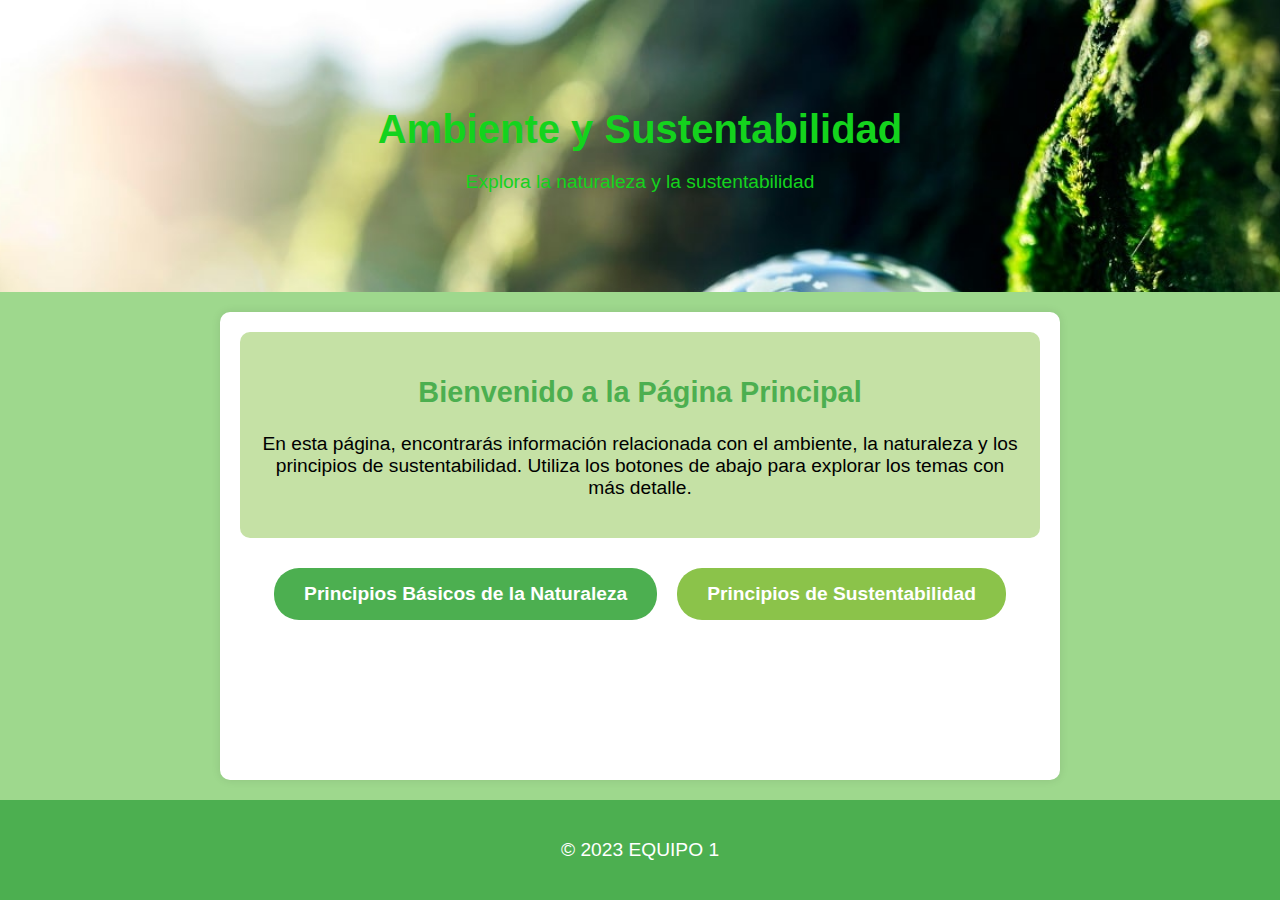
<file: PAGINA_AMBIENTE/index.html>
<!DOCTYPE html>
<html lang="es">
<head>
    <meta charset="UTF-8">
    <meta name="viewport" content="width=device-width, initial-scale=1.0">
    <title>Ambiente y Sustentabilidad</title>
    <link rel="stylesheet" href="styles1.css">
</head>
<body>
    <header>
        <h1>Ambiente y Sustentabilidad</h1>
        <p>Explora la naturaleza y la sustentabilidad</p>
        
    </header>
    <section>
        <div class="welcome">
            <h2>Bienvenido a la Página Principal</h2>
            <p>En esta página, encontrarás información relacionada con el ambiente, la naturaleza y los principios de sustentabilidad. Utiliza los botones de abajo para explorar los temas con más detalle.</p>
        </div>
        <nav>
            <a href="principios_naturaleza.html" class="button nature">Principios Básicos de la Naturaleza</a>
            <a href="principios_sustentabilidad.html" class="button sustainability">Principios de Sustentabilidad</a>
        </nav>
    </section>
    <footer>
        <p>&copy; 2023 EQUIPO 1</p>
    </footer>
</body>
</html>
</file>
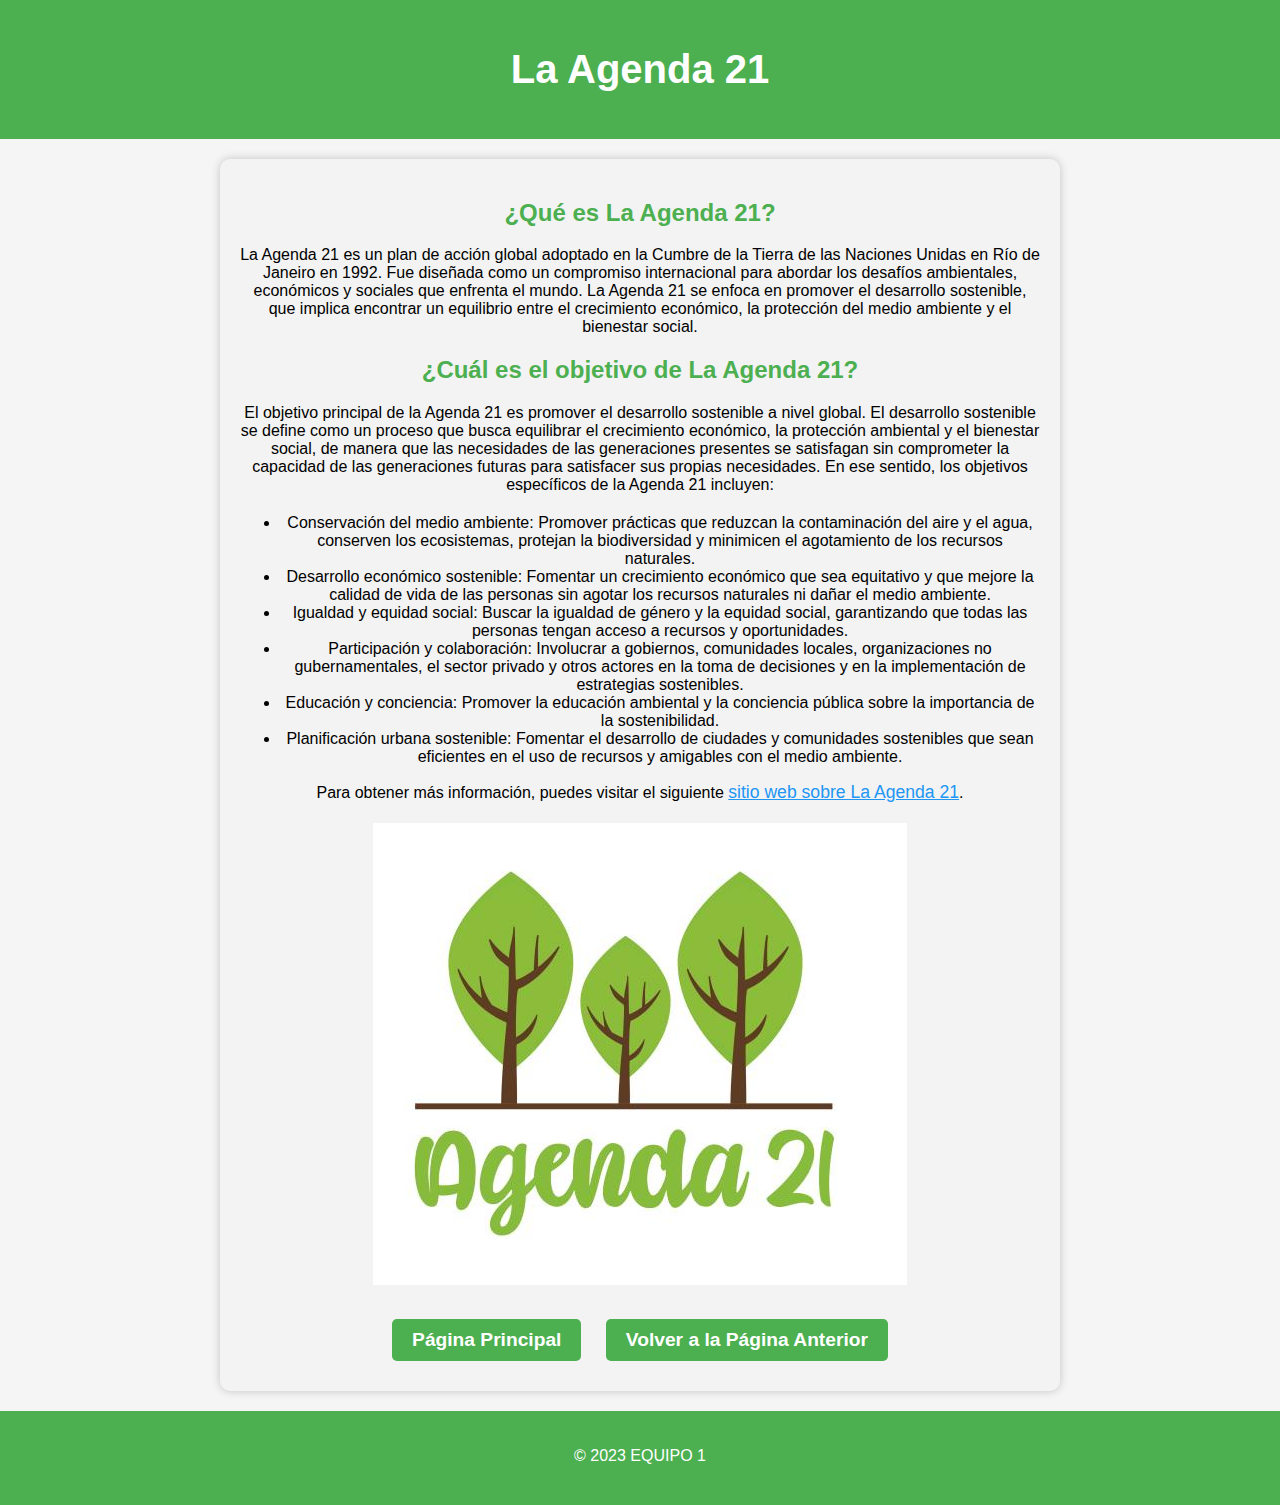
<file: PAGINA_AMBIENTE/pagina_agenda21.html>
<!DOCTYPE html>
<html lang="es">
<head>
    <meta charset="UTF-8">
    <meta name="viewport" content="width=device-width, initial-scale=1.0">
    <title>La Agenda 21</title>
    <link rel="stylesheet" href="styles.css">
    <style>
        /* Estilos adicionales específicos para esta página */
        #contenido {
            background-color: #f3f3f3;
            padding: 20px;
            border-radius: 10px;
            box-shadow: 0 0 10px rgba(0, 0, 0, 0.2);
            margin: 20px auto;
            max-width: 800px;
        }

        h2 {
            color: #4caf50;
        }

        p {
            margin-bottom: 20px;
        }

        .botones {
            text-align: center;
            margin-top: 20px;
        }

        .boton {
            display: inline-block;
            padding: 10px 20px;
            background-color: #4caf50;
            color: white;
            text-decoration: none;
            border-radius: 5px;
            transition: background-color 0.3s;
            font-weight: bold;
            font-size: 1.2rem;
            margin: 10px;
        }

        .boton:hover {
            background-color: #388e3c;
        }

        .enlace {
            font-size: 1.1rem;
            color: #2196F3;
        }

        .enlace:hover {
            text-decoration: underline;
        }
    </style>
</head>
<body>
    <header>
        <h1>La Agenda 21</h1>
    </header>
    <section id="contenido">
        <h2>¿Qué es La Agenda 21?</h2>
        <p>
            La Agenda 21 es un plan de acción global adoptado en la Cumbre de la Tierra de las Naciones Unidas en Río de Janeiro en 1992. Fue diseñada como un compromiso internacional para abordar los desafíos ambientales, económicos y sociales que enfrenta el mundo. La Agenda 21 se enfoca en promover el desarrollo sostenible, que implica encontrar un equilibrio entre el crecimiento económico, la protección del medio ambiente y el bienestar social.
        </p>
        <h2>¿Cuál es el objetivo de La Agenda 21?</h2>
        <p>
            El objetivo principal de la Agenda 21 es promover el desarrollo sostenible a nivel global. El desarrollo sostenible se define como un proceso que busca equilibrar el crecimiento económico, la protección ambiental y el bienestar social, de manera que las necesidades de las generaciones presentes se satisfagan sin comprometer la capacidad de las generaciones futuras para satisfacer sus propias necesidades. En ese sentido, los objetivos específicos de la Agenda 21 incluyen:
        </p>
        <ul>
            <li>Conservación del medio ambiente: Promover prácticas que reduzcan la contaminación del aire y el agua, conserven los ecosistemas, protejan la biodiversidad y minimicen el agotamiento de los recursos naturales.</li>
            <li>Desarrollo económico sostenible: Fomentar un crecimiento económico que sea equitativo y que mejore la calidad de vida de las personas sin agotar los recursos naturales ni dañar el medio ambiente.</li>
            <li>Igualdad y equidad social: Buscar la igualdad de género y la equidad social, garantizando que todas las personas tengan acceso a recursos y oportunidades.</li>
            <li>Participación y colaboración: Involucrar a gobiernos, comunidades locales, organizaciones no gubernamentales, el sector privado y otros actores en la toma de decisiones y en la implementación de estrategias sostenibles.</li>
            <li>Educación y conciencia: Promover la educación ambiental y la conciencia pública sobre la importancia de la sostenibilidad.</li>
            <li>Planificación urbana sostenible: Fomentar el desarrollo de ciudades y comunidades sostenibles que sean eficientes en el uso de recursos y amigables con el medio ambiente.</li>
        </ul>
        <p>Para obtener más información, puedes visitar el siguiente <a href="https://www.un.org/spanish/esa/sustdev/agenda21/agenda21sptoc.htm" target="_blank" class="enlace">sitio web sobre La Agenda 21</a>.</p>
    </p><img src="img/agenda-21.jpg" alt="Imagen ilustrativa" class="imagen">
        <div class="botones">
            <a href="index.html" class="boton">Página Principal</a>
            <a href="principios_sustentabilidad.html" class="boton">Volver a la Página Anterior</a>
        </div>
    </section>
    <footer>
        <p>&copy; 2023 EQUIPO 1</p>
    </footer>
</body>
</html>
</file>
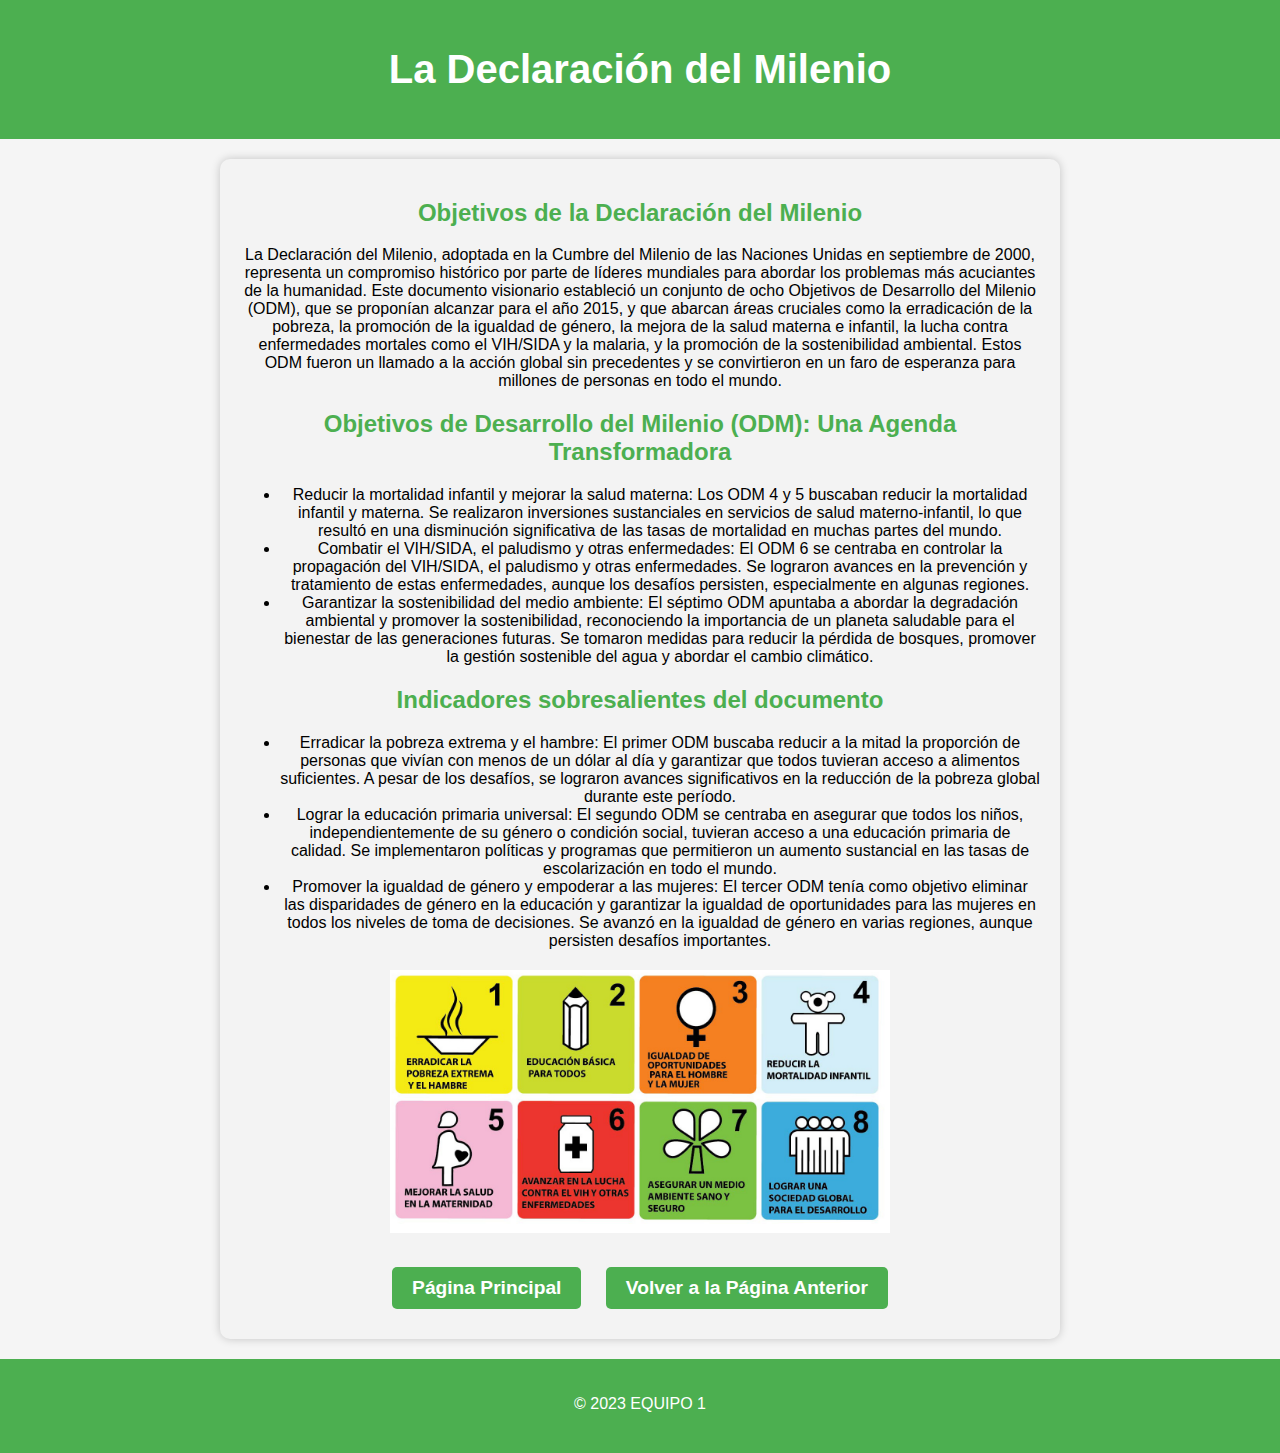
<file: PAGINA_AMBIENTE/pagina_declaracion_milenio.html>
<!DOCTYPE html>
<html lang="es">
<head>
    <meta charset="UTF-8">
    <meta name="viewport" content="width=device-width, initial-scale=1.0">
    <title>La Declaración del Milenio</title>
    <link rel="stylesheet" href="styles.css">
    <style>
        /* Estilos adicionales específicos para esta página */
        #contenido {
            background-color: #f3f3f3;
            padding: 20px;
            border-radius: 10px;
            box-shadow: 0 0 10px rgba(0, 0, 0, 0.2);
            margin: 20px auto;
            max-width: 800px;
        }

        h2 {
            color: #4caf50;
        }

        p {
            margin-bottom: 20px;
        }

        .botones {
            text-align: center;
            margin-top: 20px;
        }

        .boton {
            display: inline-block;
            padding: 10px 20px;
            background-color: #4caf50;
            color: white;
            text-decoration: none;
            border-radius: 5px;
            transition: background-color 0.3s;
            font-weight: bold;
            font-size: 1.2rem;
            margin: 10px;
        }

        .boton:hover {
            background-color: #388e3c;
        }
    </style>
</head>
<body>
    <header>
        <h1>La Declaración del Milenio</h1>
    </header>
    <section id="contenido">
        <h2>Objetivos de la Declaración del Milenio</h2>
        <p>
            La Declaración del Milenio, adoptada en la Cumbre del Milenio de las Naciones Unidas en septiembre de 2000, representa un compromiso histórico por parte de líderes mundiales para abordar los problemas más acuciantes de la humanidad. Este documento visionario estableció un conjunto de ocho Objetivos de Desarrollo del Milenio (ODM), que se proponían alcanzar para el año 2015, y que abarcan áreas cruciales como la erradicación de la pobreza, la promoción de la igualdad de género, la mejora de la salud materna e infantil, la lucha contra enfermedades mortales como el VIH/SIDA y la malaria, y la promoción de la sostenibilidad ambiental. Estos ODM fueron un llamado a la acción global sin precedentes y se convirtieron en un faro de esperanza para millones de personas en todo el mundo.
        </p>
        <h2>Objetivos de Desarrollo del Milenio (ODM): Una Agenda Transformadora</h2>
        <ul>
            <li>Reducir la mortalidad infantil y mejorar la salud materna: Los ODM 4 y 5 buscaban reducir la mortalidad infantil y materna. Se realizaron inversiones sustanciales en servicios de salud materno-infantil, lo que resultó en una disminución significativa de las tasas de mortalidad en muchas partes del mundo.</li>
            <li>Combatir el VIH/SIDA, el paludismo y otras enfermedades: El ODM 6 se centraba en controlar la propagación del VIH/SIDA, el paludismo y otras enfermedades. Se lograron avances en la prevención y tratamiento de estas enfermedades, aunque los desafíos persisten, especialmente en algunas regiones.</li>
            <li>Garantizar la sostenibilidad del medio ambiente: El séptimo ODM apuntaba a abordar la degradación ambiental y promover la sostenibilidad, reconociendo la importancia de un planeta saludable para el bienestar de las generaciones futuras. Se tomaron medidas para reducir la pérdida de bosques, promover la gestión sostenible del agua y abordar el cambio climático.</li>
        </ul>
        <h2>Indicadores sobresalientes del documento</h2>
        <ul>
            <li>Erradicar la pobreza extrema y el hambre: El primer ODM buscaba reducir a la mitad la proporción de personas que vivían con menos de un dólar al día y garantizar que todos tuvieran acceso a alimentos suficientes. A pesar de los desafíos, se lograron avances significativos en la reducción de la pobreza global durante este período.</li>
            <li>Lograr la educación primaria universal: El segundo ODM se centraba en asegurar que todos los niños, independientemente de su género o condición social, tuvieran acceso a una educación primaria de calidad. Se implementaron políticas y programas que permitieron un aumento sustancial en las tasas de escolarización en todo el mundo.</li>
            <li>Promover la igualdad de género y empoderar a las mujeres: El tercer ODM tenía como objetivo eliminar las disparidades de género en la educación y garantizar la igualdad de oportunidades para las mujeres en todos los niveles de toma de decisiones. Se avanzó en la igualdad de género en varias regiones, aunque persisten desafíos importantes.</li>
        </ul>
    </p><img src="img/milenio.png" alt="Imagen ilustrativa" class="imagen" width="500px">
        <div class="botones">
            <a href="index.html" class="boton">Página Principal</a>
            <a href="principios_sustentabilidad.html" class="boton">Volver a la Página Anterior</a>
        </div>
    </section>
    <footer>
        <p>&copy; 2023 EQUIPO 1</p>
    </footer>
</body>
</html>
</file>
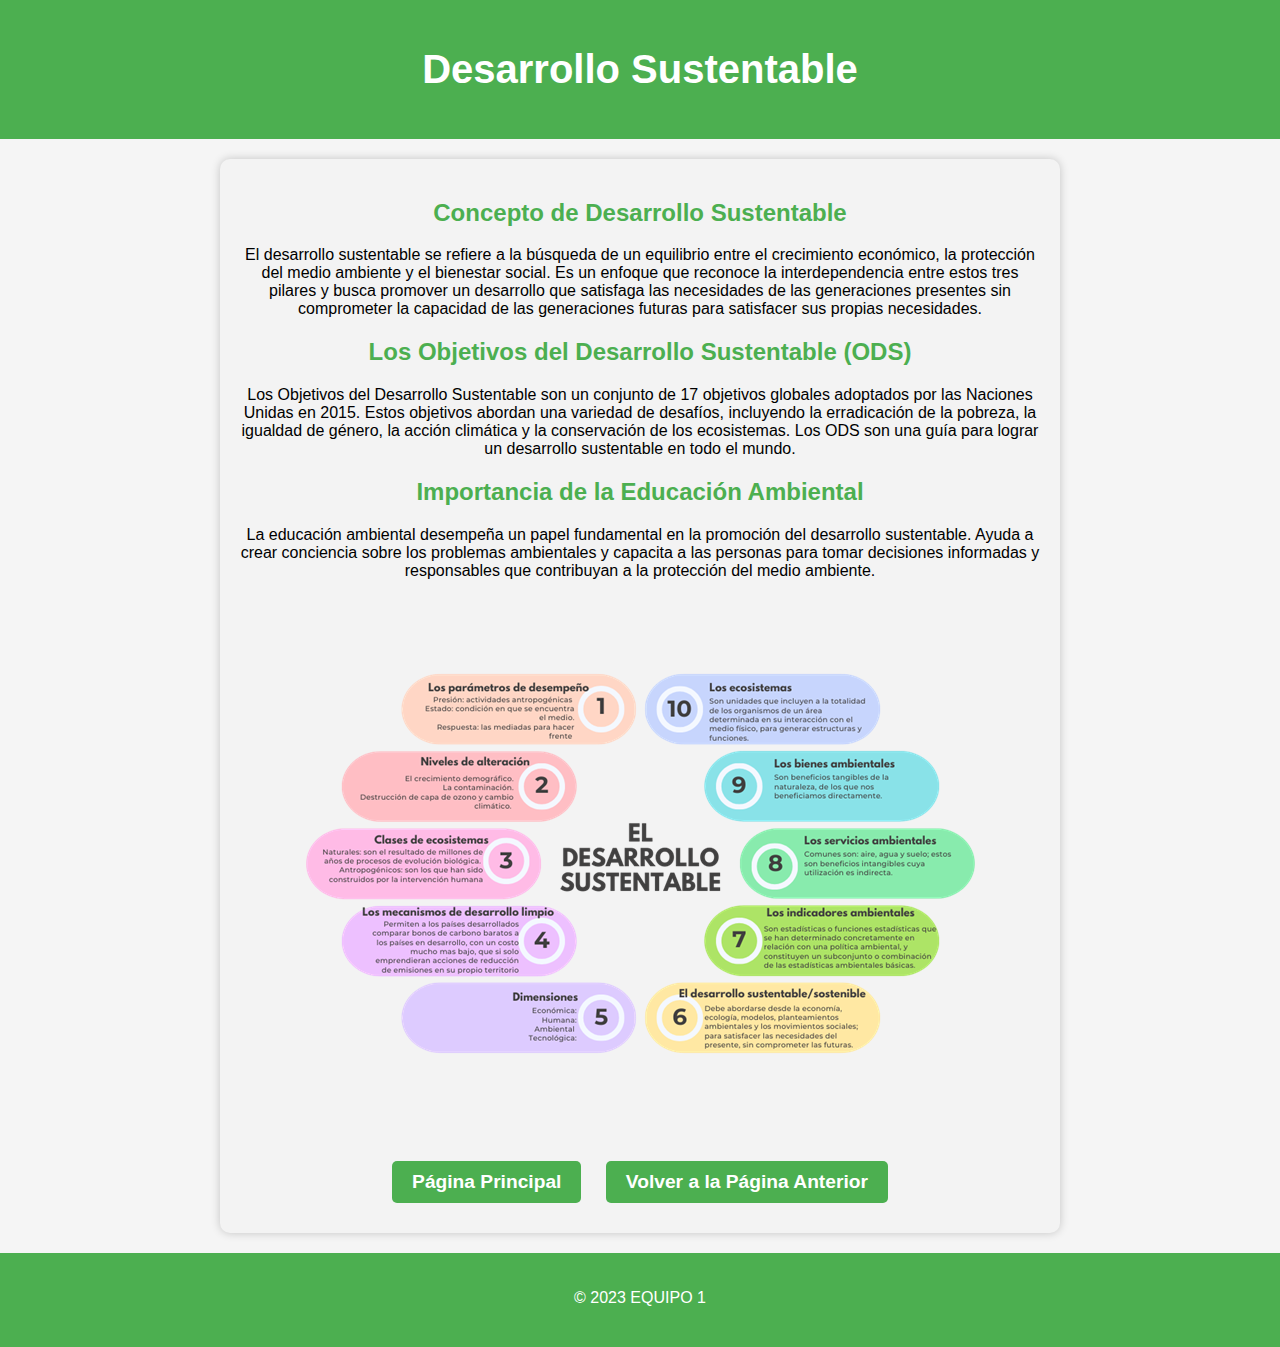
<file: PAGINA_AMBIENTE/pagina_desarrollo_sustentable.html>
<!DOCTYPE html>
<html lang="es">
<head>
    <meta charset="UTF-8">
    <meta name="viewport" content="width=device-width, initial-scale=1.0">
    <title>Desarrollo Sustentable</title>
    <link rel="stylesheet" href="styles.css">
    <style>
        /* Estilos adicionales específicos para esta página */
        #contenido {
            background-color: #f3f3f3;
            padding: 20px;
            border-radius: 10px;
            box-shadow: 0 0 10px rgba(0, 0, 0, 0.2);
            margin: 20px auto;
            max-width: 800px;
        }

        h2 {
            color: #4caf50;
        }

        p {
            margin-bottom: 20px;
        }

        .botones {
            text-align: center;
            margin-top: 20px;
        }

        .boton {
            display: inline-block;
            padding: 10px 20px;
            background-color: #4caf50;
            color: white;
            text-decoration: none;
            border-radius: 5px;
            transition: background-color 0.3s;
            font-weight: bold;
            font-size: 1.2rem;
            margin: 10px;
        }

        .boton:hover {
            background-color: #388e3c;
        }
    </style>
</head>
<body>
    <header>
        <h1>Desarrollo Sustentable</h1>
    </header>
    <section id="contenido">
        <h2>Concepto de Desarrollo Sustentable</h2>
        <p>
            El desarrollo sustentable se refiere a la búsqueda de un equilibrio entre el crecimiento económico, la protección del medio ambiente y el bienestar social. Es un enfoque que reconoce la interdependencia entre estos tres pilares y busca promover un desarrollo que satisfaga las necesidades de las generaciones presentes sin comprometer la capacidad de las generaciones futuras para satisfacer sus propias necesidades.
        </p>
        <h2>Los Objetivos del Desarrollo Sustentable (ODS)</h2>
        <p>
            Los Objetivos del Desarrollo Sustentable son un conjunto de 17 objetivos globales adoptados por las Naciones Unidas en 2015. Estos objetivos abordan una variedad de desafíos, incluyendo la erradicación de la pobreza, la igualdad de género, la acción climática y la conservación de los ecosistemas. Los ODS son una guía para lograr un desarrollo sustentable en todo el mundo.
        </p>
        <h2>Importancia de la Educación Ambiental</h2>
        <p>
            La educación ambiental desempeña un papel fundamental en la promoción del desarrollo sustentable. Ayuda a crear conciencia sobre los problemas ambientales y capacita a las personas para tomar decisiones informadas y responsables que contribuyan a la protección del medio ambiente.
        </p><img src="img/Imagen.png" alt="Imagen ilustrativa" class="imagen">
        <div class="botones">
            <a href="index.html" class="boton">Página Principal</a>
            <a href="principios_sustentabilidad.html" class="boton">Volver a la Página Anterior</a>
            
        </div>
    </section>
    <footer>
        <p>&copy; 2023 EQUIPO 1</p>
    </footer>
</body>
</html>
</file>
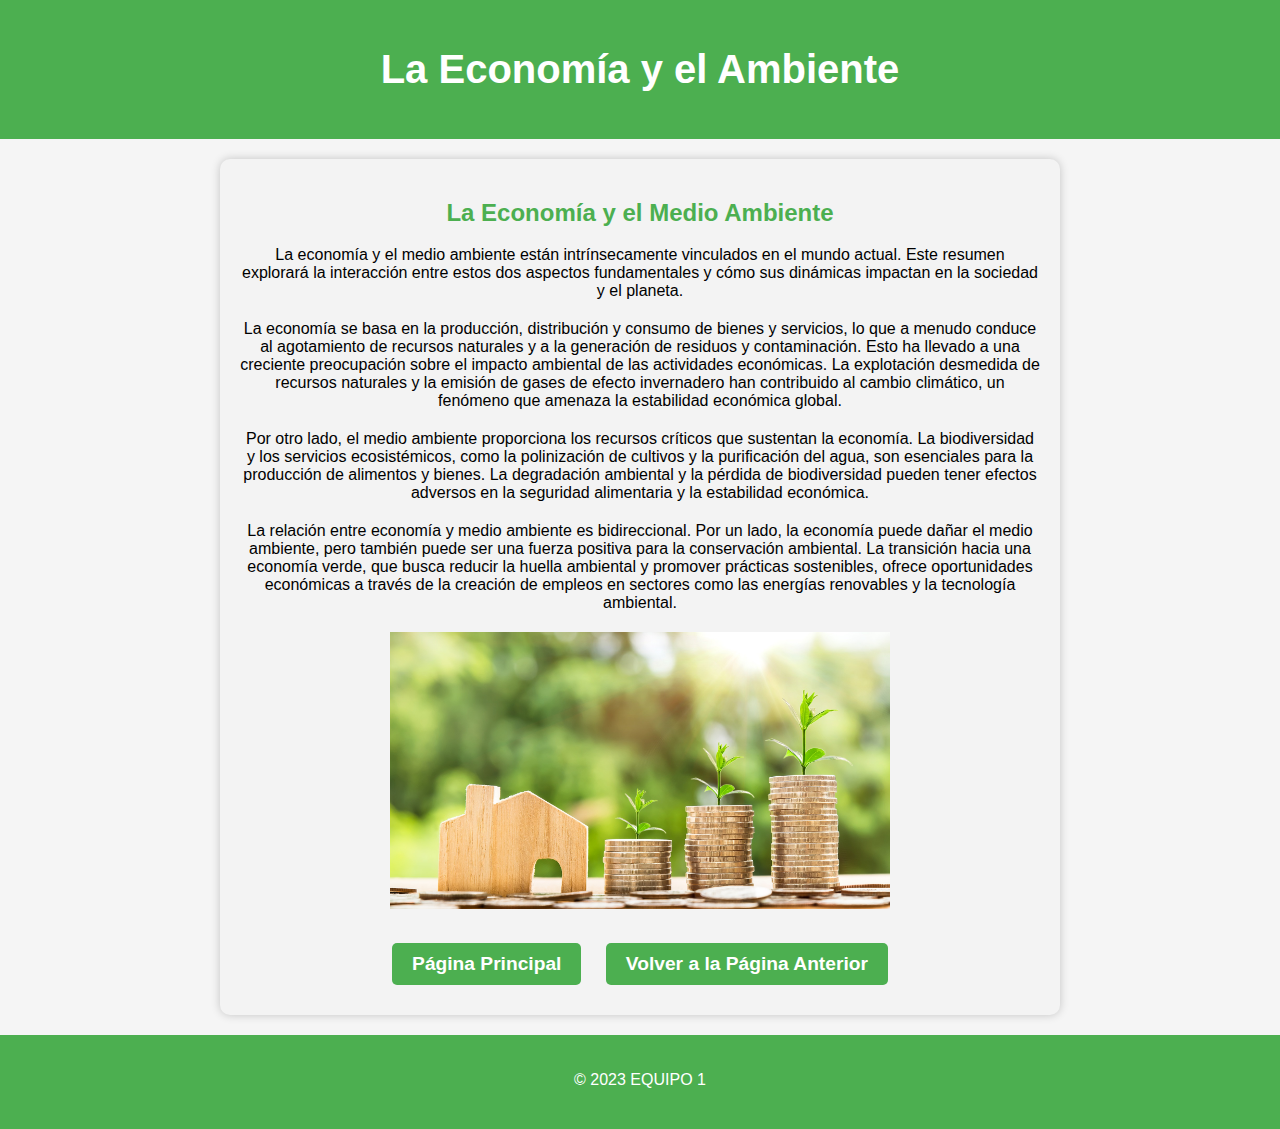
<file: PAGINA_AMBIENTE/pagina_economia_ambiente.html>
<!DOCTYPE html>
<html lang="es">
<head>
    <meta charset="UTF-8">
    <meta name="viewport" content="width=device-width, initial-scale=1.0">
    <title>La Economía y el Ambiente</title>
    <link rel="stylesheet" href="styles.css">
    <style>
        /* Estilos adicionales específicos para esta página */
        #contenido {
            background-color: #f3f3f3;
            padding: 20px;
            border-radius: 10px;
            box-shadow: 0 0 10px rgba(0, 0, 0, 0.2);
            margin: 20px auto;
            max-width: 800px;
        }

        h2 {
            color: #4caf50;
        }

        p {
            margin-bottom: 20px;
        }

        .botones {
            text-align: center;
            margin-top: 20px;
        }

        .boton {
            display: inline-block;
            padding: 10px 20px;
            background-color: #4caf50;
            color: white;
            text-decoration: none;
            border-radius: 5px;
            transition: background-color 0.3s;
            font-weight: bold;
            font-size: 1.2rem;
            margin: 10px;
        }

        .boton:hover {
            background-color: #388e3c;
        }
    </style>
</head>
<body>
    <header>
        <h1>La Economía y el Ambiente</h1>
    </header>
    <section id="contenido">
        <h2>La Economía y el Medio Ambiente</h2>
        <p>
            La economía y el medio ambiente están intrínsecamente vinculados en el mundo actual. Este resumen explorará la interacción entre estos dos aspectos fundamentales y cómo sus dinámicas impactan en la sociedad y el planeta.
        </p>
        <p>
            La economía se basa en la producción, distribución y consumo de bienes y servicios, lo que a menudo conduce al agotamiento de recursos naturales y a la generación de residuos y contaminación. Esto ha llevado a una creciente preocupación sobre el impacto ambiental de las actividades económicas. La explotación desmedida de recursos naturales y la emisión de gases de efecto invernadero han contribuido al cambio climático, un fenómeno que amenaza la estabilidad económica global.
        </p>
        <p>
            Por otro lado, el medio ambiente proporciona los recursos críticos que sustentan la economía. La biodiversidad y los servicios ecosistémicos, como la polinización de cultivos y la purificación del agua, son esenciales para la producción de alimentos y bienes. La degradación ambiental y la pérdida de biodiversidad pueden tener efectos adversos en la seguridad alimentaria y la estabilidad económica.
        </p>
        <p>
            La relación entre economía y medio ambiente es bidireccional. Por un lado, la economía puede dañar el medio ambiente, pero también puede ser una fuerza positiva para la conservación ambiental. La transición hacia una economía verde, que busca reducir la huella ambiental y promover prácticas sostenibles, ofrece oportunidades económicas a través de la creación de empleos en sectores como las energías renovables y la tecnología ambiental.
        </p>
    </p><img src="img/economia.jpg" alt="Imagen ilustrativa" class="imagen" width="500px">
        <div class="botones">
            <a href="index.html" class="boton">Página Principal</a>
            <a href="principios_sustentabilidad.html" class="boton">Volver a la Página Anterior</a>
        </div>
    </section>
    <footer>
        <p>&copy; 2023 EQUIPO 1</p>
    </footer>
</body>
</html>
</file>
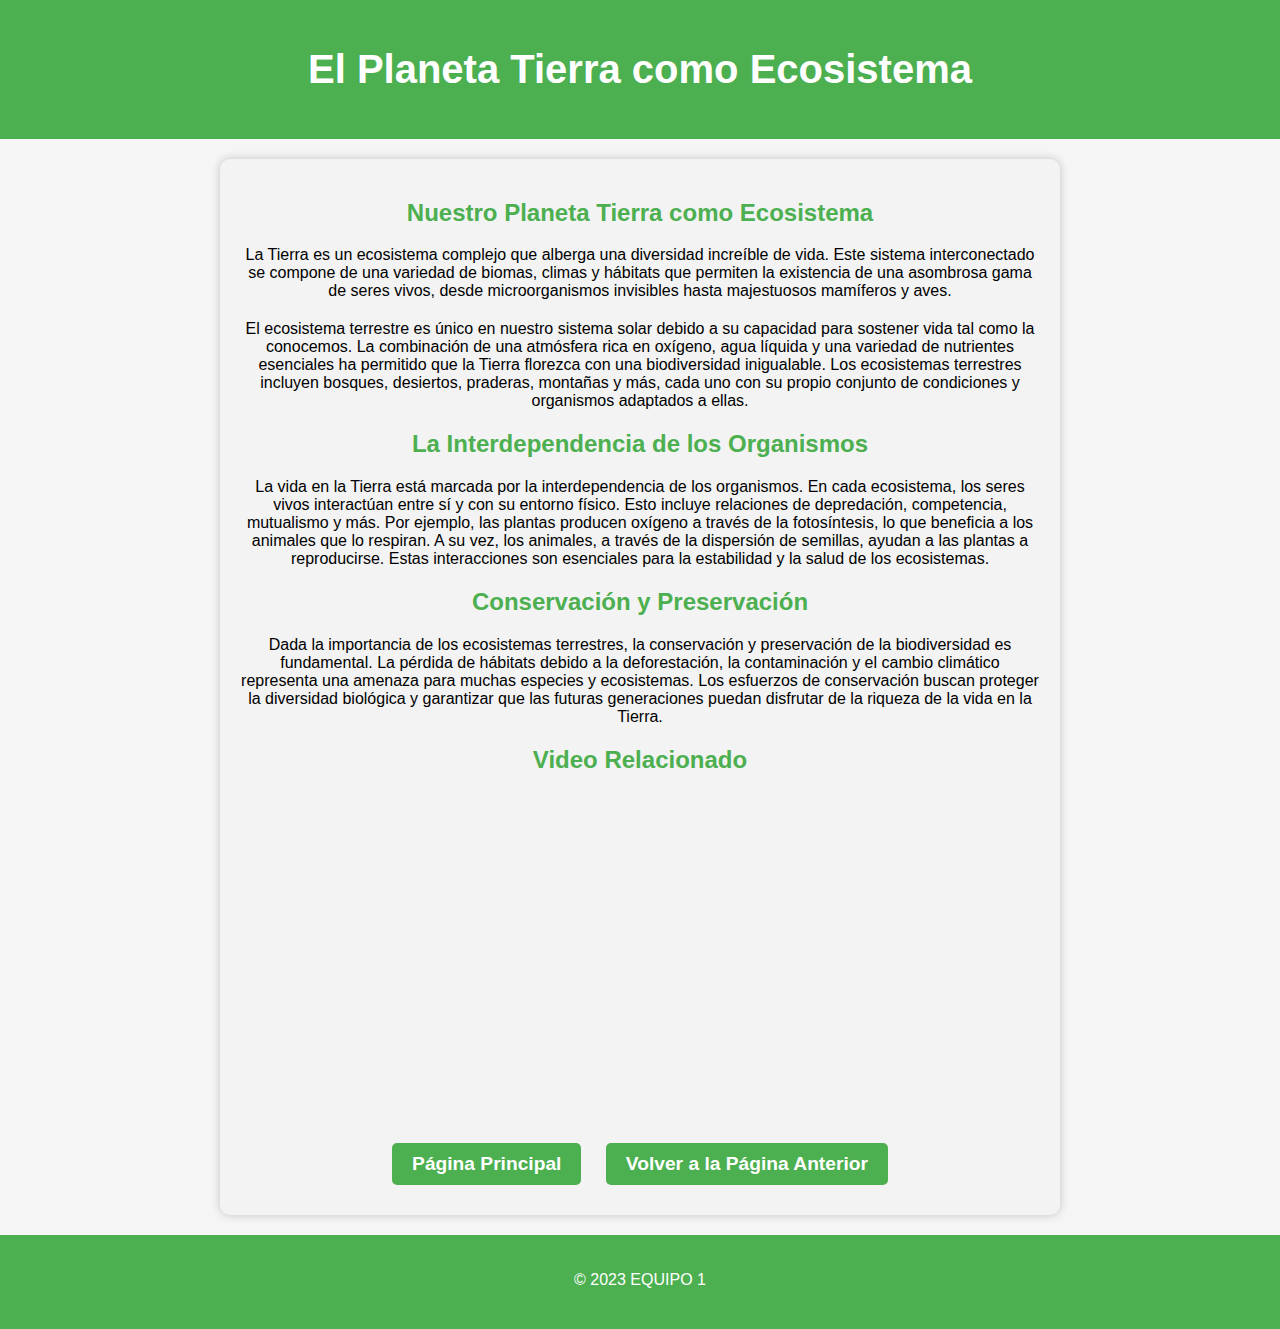
<file: PAGINA_AMBIENTE/pagina_ecosistema.html>
<!DOCTYPE html>
<html lang="es">
<head>
    <meta charset="UTF-8">
    <meta name="viewport" content="width=device-width, initial-scale=1.0">
    <title>El Planeta Tierra como Ecosistema</title>
    <link rel="stylesheet" href="styles.css">
    <style>
        /* Estilos adicionales específicos para esta página */
        #contenido {
            background-color: #f3f3f3;
            padding: 20px;
            border-radius: 10px;
            box-shadow: 0 0 10px rgba(0, 0, 0, 0.2);
            margin: 20px auto;
            max-width: 800px;
        }

        h2 {
            color: #4caf50;
        }

        p {
            margin-bottom: 20px;
        }

        .botones {
            text-align: center;
            margin-top: 20px;
        }

        .boton {
            display: inline-block;
            padding: 10px 20px;
            background-color: #4caf50;
            color: white;
            text-decoration: none;
            border-radius: 5px;
            transition: background-color 0.3s;
            font-weight: bold;
            font-size: 1.2rem;
            margin: 10px;
        }

        .boton:hover {
            background-color: #388e3c;
        }

        #video {
            width: 100%;
        }
    </style>
</head>
<body>
    <header>
        <h1>El Planeta Tierra como Ecosistema</h1>
    </header>
    <section id="contenido">
        <h2>Nuestro Planeta Tierra como Ecosistema</h2>
        <p>
            La Tierra es un ecosistema complejo que alberga una diversidad increíble de vida. Este sistema interconectado se compone de una variedad de biomas, climas y hábitats que permiten la existencia de una asombrosa gama de seres vivos, desde microorganismos invisibles hasta majestuosos mamíferos y aves.
        </p>
        <p>
            El ecosistema terrestre es único en nuestro sistema solar debido a su capacidad para sostener vida tal como la conocemos. La combinación de una atmósfera rica en oxígeno, agua líquida y una variedad de nutrientes esenciales ha permitido que la Tierra florezca con una biodiversidad inigualable. Los ecosistemas terrestres incluyen bosques, desiertos, praderas, montañas y más, cada uno con su propio conjunto de condiciones y organismos adaptados a ellas.
        </p>
        <h2>La Interdependencia de los Organismos</h2>
        <p>
            La vida en la Tierra está marcada por la interdependencia de los organismos. En cada ecosistema, los seres vivos interactúan entre sí y con su entorno físico. Esto incluye relaciones de depredación, competencia, mutualismo y más. Por ejemplo, las plantas producen oxígeno a través de la fotosíntesis, lo que beneficia a los animales que lo respiran. A su vez, los animales, a través de la dispersión de semillas, ayudan a las plantas a reproducirse. Estas interacciones son esenciales para la estabilidad y la salud de los ecosistemas.
        </p>
        <h2>Conservación y Preservación</h2>
        <p>
            Dada la importancia de los ecosistemas terrestres, la conservación y preservación de la biodiversidad es fundamental. La pérdida de hábitats debido a la deforestación, la contaminación y el cambio climático representa una amenaza para muchas especies y ecosistemas. Los esfuerzos de conservación buscan proteger la diversidad biológica y garantizar que las futuras generaciones puedan disfrutar de la riqueza de la vida en la Tierra.
        </p>
        <h2>Video Relacionado</h2>
        <iframe width="560" height="315" src="https://www.youtube.com/embed/NgpvPHFLyew?si=DCCrLf3AjvNZ7s5I" title="YouTube video player" frameborder="0" allow="accelerometer; autoplay; clipboard-write; encrypted-media; gyroscope; picture-in-picture; web-share" allowfullscreen></iframe>
        <div class="botones">
            <a href="index.html" class="boton">Página Principal</a>
            <a href="principios_naturaleza.html" class="boton">Volver a la Página Anterior</a>
        </div>
    </section>
    <footer>
        <p>&copy; 2023 EQUIPO 1</p>
    </footer>
</body>
</html>
</file>
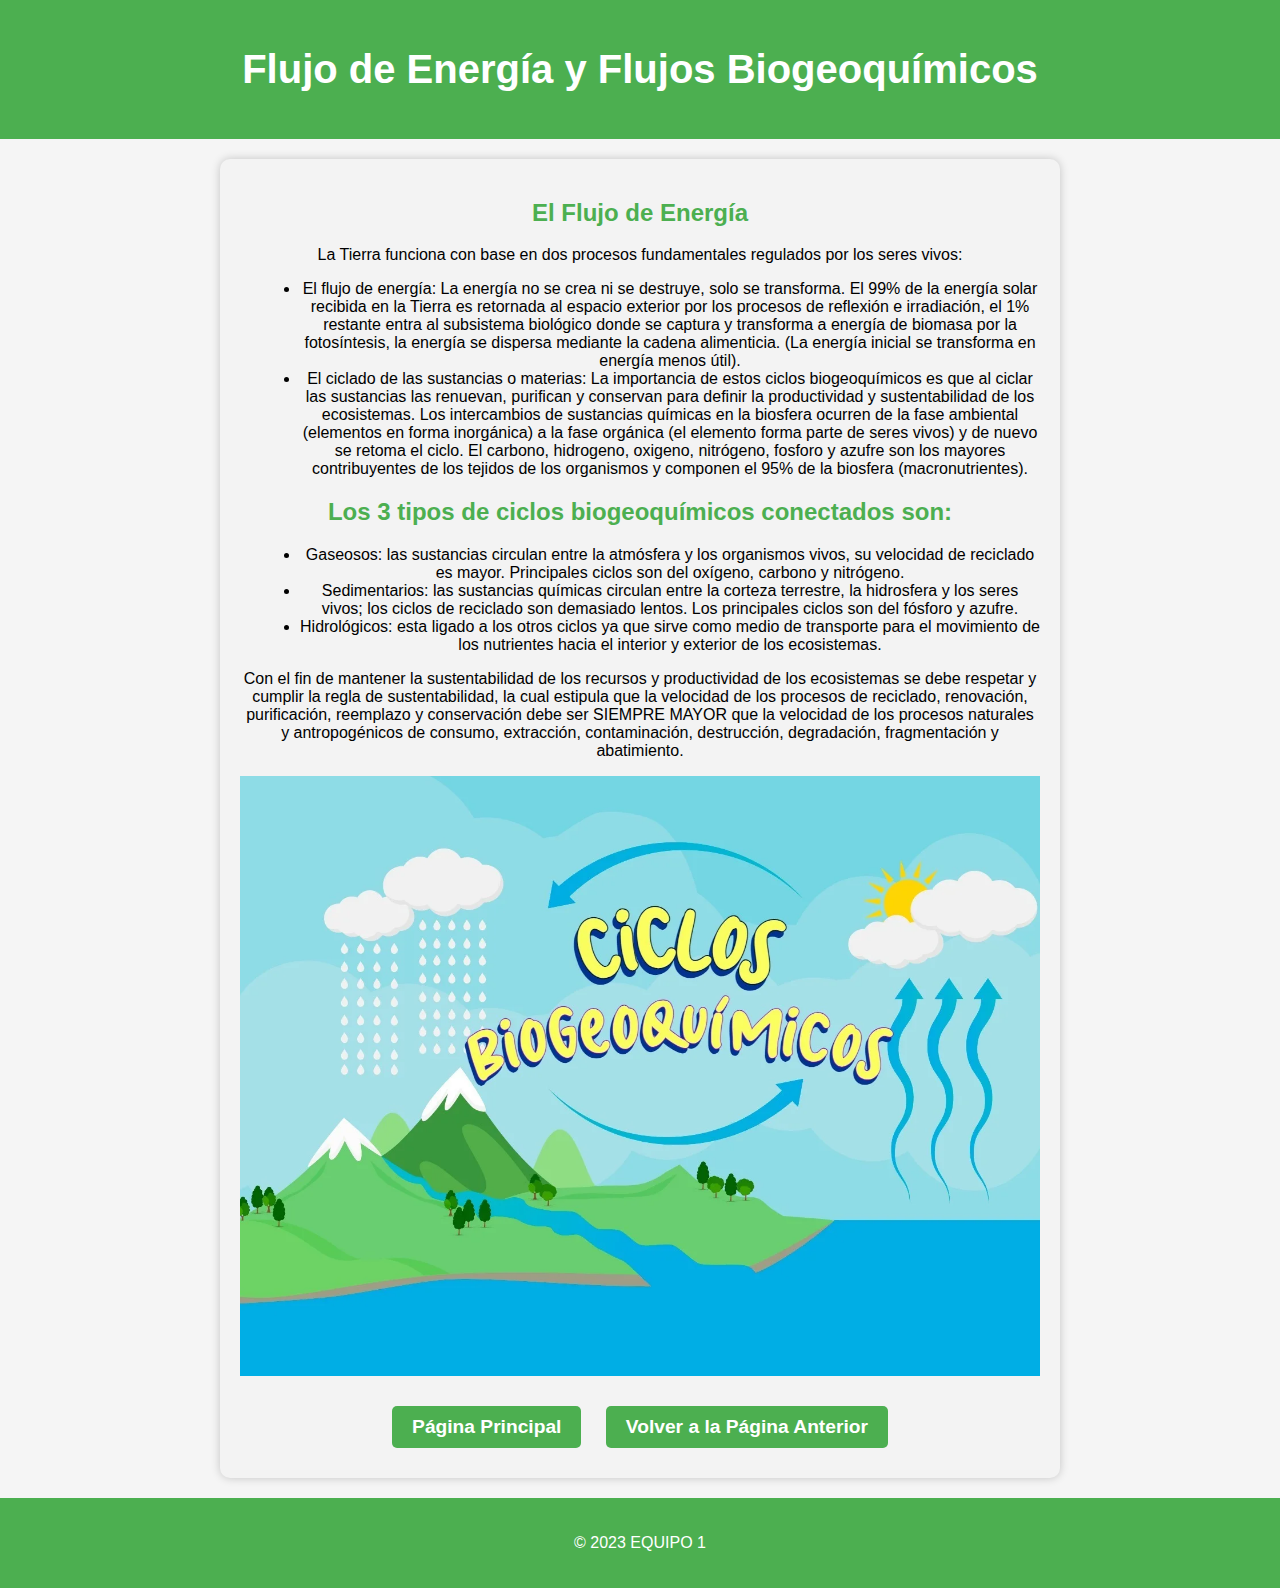
<file: PAGINA_AMBIENTE/pagina_flujo.html>
<!DOCTYPE html>
<html lang="es">
<head>
    <meta charset="UTF-8">
    <meta name="viewport" content="width=device-width, initial-scale=1.0">
    <title>Flujo de Energía y Flujos Biogeoquímicos</title>
    <link rel="stylesheet" href="styles.css">
    <style>
        /* Estilos adicionales específicos para esta página */
        #contenido {
            background-color: #f3f3f3;
            padding: 20px;
            border-radius: 10px;
            box-shadow: 0 0 10px rgba(0, 0, 0, 0.2);
            margin: 20px auto;
            max-width: 800px;
        }

        h2 {
            color: #4caf50;
        }

        ul {
            list-style-type: disc;
            margin-left: 20px;
        }

        .imagen {
            display: block;
            margin: 0 auto;
            max-width: 100%;
            height: auto;
        }

        .botones {
            text-align: center;
            margin-top: 20px;
        }

        .boton {
            display: inline-block;
            padding: 10px 20px;
            background-color: #4caf50;
            color: white;
            text-decoration: none;
            border-radius: 5px;
            transition: background-color 0.3s;
            font-weight: bold;
            font-size: 1.2rem;
            margin: 10px;
        }

        .boton:hover {
            background-color: #388e3c;
        }
    </style>
</head>
<body>
    <header>
        <h1>Flujo de Energía y Flujos Biogeoquímicos</h1>
    </header>
    <section id="contenido">
        <h2>El Flujo de Energía</h2>
        <p>
            La Tierra funciona con base en dos procesos fundamentales regulados por los seres vivos:
        </p>
        <ul>
            <li>El flujo de energía: La energía no se crea ni se destruye, solo se transforma. El 99% de la energía solar recibida en la Tierra es retornada al espacio exterior por los procesos de reflexión e irradiación, el 1% restante entra al subsistema biológico donde se captura y transforma a energía de biomasa por la fotosíntesis, la energía se dispersa mediante la cadena alimenticia. (La energía inicial se transforma en energía menos útil).</li>
            <li>El ciclado de las sustancias o materias: La importancia de estos ciclos biogeoquímicos es que al ciclar las sustancias las renuevan, purifican y conservan para definir la productividad y sustentabilidad de los ecosistemas. Los intercambios de sustancias químicas en la biosfera ocurren de la fase ambiental (elementos en forma inorgánica) a la fase orgánica (el elemento forma parte de seres vivos) y de nuevo se retoma el ciclo. El carbono, hidrogeno, oxigeno, nitrógeno, fosforo y azufre son los mayores contribuyentes de los tejidos de los organismos y componen el 95% de la biosfera (macronutrientes).</li>
        </ul>
        <h2>Los 3 tipos de ciclos biogeoquímicos conectados son:</h2>
        <ul>
            <li>Gaseosos: las sustancias circulan entre la atmósfera y los organismos vivos, su velocidad de reciclado es mayor. Principales ciclos son del oxígeno, carbono y nitrógeno.</li>
            <li>Sedimentarios: las sustancias químicas circulan entre la corteza terrestre, la hidrosfera y los seres vivos; los ciclos de reciclado son demasiado lentos. Los principales ciclos son del fósforo y azufre.</li>
            <li>Hidrológicos: esta ligado a los otros ciclos ya que sirve como medio de transporte para el movimiento de los nutrientes hacia el interior y exterior de los ecosistemas.</li>
        </ul>
        <p>
            Con el fin de mantener la sustentabilidad de los recursos y productividad de los ecosistemas se debe respetar y cumplir la regla de sustentabilidad, la cual estipula que la velocidad de los procesos de reciclado, renovación, purificación, reemplazo y conservación debe ser SIEMPRE MAYOR que la velocidad de los procesos naturales y antropogénicos de consumo, extracción, contaminación, destrucción, degradación, fragmentación y abatimiento.
        </p>    
    </p><img src="img/ciclos.jpg" alt="Imagen ilustrativa" class="imagen">
        <div class="botones">
            <a href="index.html" class="boton">Página Principal</a>
            <a href="principios_naturaleza.html" class="boton">Volver a la Página Anterior</a>
        </div>
    </section>

    <footer>
        <p>&copy; 2023 EQUIPO 1</p>
    </footer>
</body>
</html>
</file>
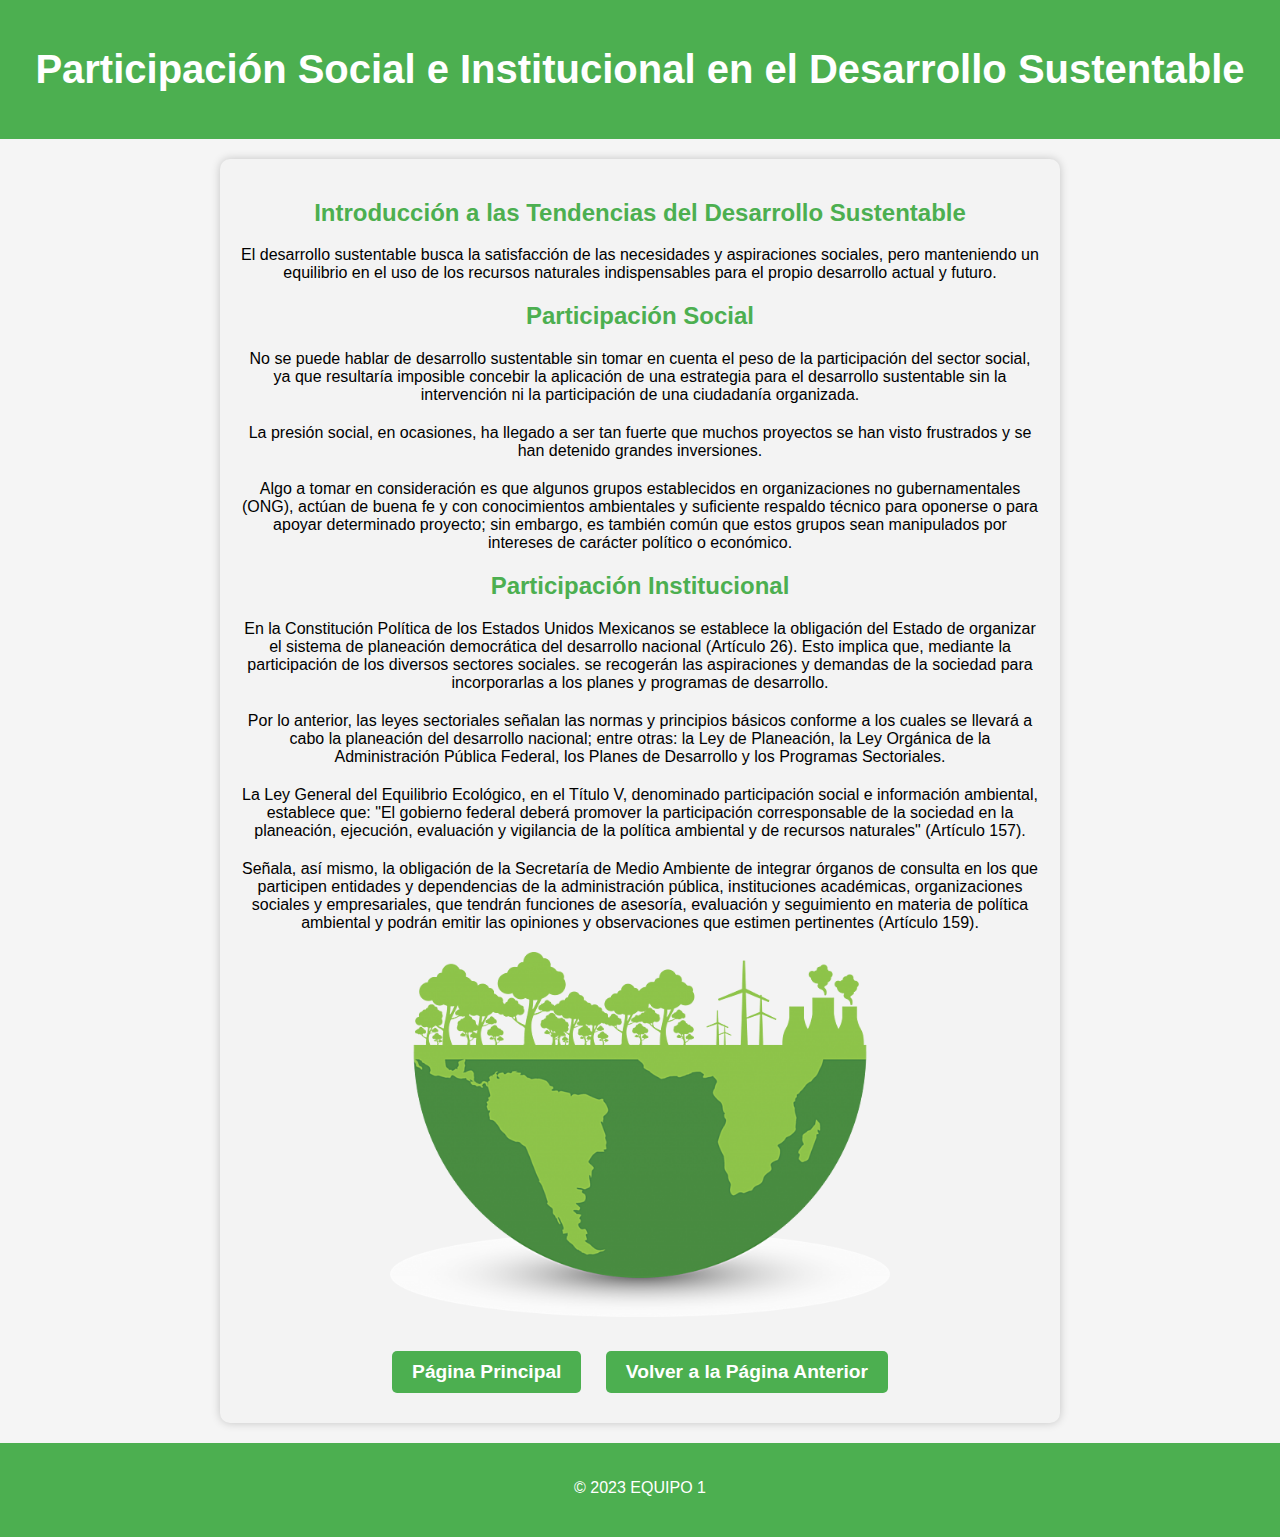
<file: PAGINA_AMBIENTE/pagina_participacion_social.html>
<!DOCTYPE html>
<html lang="es">
<head>
    <meta charset="UTF-8">
    <meta name="viewport" content="width=device-width, initial-scale=1.0">
    <title>Participación Social e Institucional en el Desarrollo Sustentable</title>
    <link rel="stylesheet" href="styles.css">
    <style>
        /* Estilos adicionales específicos para esta página */
        #contenido {
            background-color: #f3f3f3;
            padding: 20px;
            border-radius: 10px;
            box-shadow: 0 0 10px rgba(0, 0, 0, 0.2);
            margin: 20px auto;
            max-width: 800px;
        }

        h2 {
            color: #4caf50;
        }

        p {
            margin-bottom: 20px;
        }

        .botones {
            text-align: center;
            margin-top: 20px;
        }

        .boton {
            display: inline-block;
            padding: 10px 20px;
            background-color: #4caf50;
            color: white;
            text-decoration: none;
            border-radius: 5px;
            transition: background-color 0.3s;
            font-weight: bold;
            font-size: 1.2rem;
            margin: 10px;
        }

        .boton:hover {
            background-color: #388e3c;
        }
    </style>
</head>
<body>
    <header>
        <h1>Participación Social e Institucional en el Desarrollo Sustentable</h1>
    </header>
    <section id="contenido">
        <h2>Introducción a las Tendencias del Desarrollo Sustentable</h2>
        <p>
            El desarrollo sustentable busca la satisfacción de las necesidades y aspiraciones sociales, pero manteniendo un equilibrio en el uso de los recursos naturales indispensables para el propio desarrollo actual y futuro.
        </p>
        <h2>Participación Social</h2>
        <p>
            No se puede hablar de desarrollo sustentable sin tomar en cuenta el peso de la participación del sector social, ya que resultaría imposible concebir la aplicación de una estrategia para el desarrollo sustentable sin la intervención ni la participación de una ciudadanía organizada.
        </p>
        <p>
            La presión social, en ocasiones, ha llegado a ser tan fuerte que muchos proyectos se han visto frustrados y se han detenido grandes inversiones.
        </p>
        <p>
            Algo a tomar en consideración es que algunos grupos establecidos en organizaciones no gubernamentales (ONG), actúan de buena fe y con conocimientos ambientales y suficiente respaldo técnico para oponerse o para apoyar determinado proyecto; sin embargo, es también común que estos grupos sean manipulados por intereses de carácter político o económico.
        </p>
        <h2>Participación Institucional</h2>
        <p>
            En la Constitución Política de los Estados Unidos Mexicanos se establece la obligación del Estado de organizar el sistema de planeación democrática del desarrollo nacional (Artículo 26). Esto implica que, mediante la participación de los diversos sectores sociales. se recogerán las aspiraciones y demandas de la sociedad para incorporarlas a los planes y programas de desarrollo.
        </p>
        <p>
            Por lo anterior, las leyes sectoriales señalan las normas y principios básicos conforme a los cuales se llevará a cabo la planeación del desarrollo nacional; entre otras: la Ley de Planeación, la Ley Orgánica de la Administración Pública Federal, los Planes de Desarrollo y los Programas Sectoriales.
        </p>
        <p>
            La Ley General del Equilibrio Ecológico, en el Título V, denominado participación social e información ambiental, establece que: "El gobierno federal deberá promover la participación corresponsable de la sociedad en la planeación, ejecución, evaluación y vigilancia de la política ambiental y de recursos naturales" (Artículo 157).
        </p>
        <p>
            Señala, así mismo, la obligación de la Secretaría de Medio Ambiente de integrar órganos de consulta en los que participen entidades y dependencias de la administración pública, instituciones académicas, organizaciones sociales y empresariales, que tendrán funciones de asesoría, evaluación y seguimiento en materia de política ambiental y podrán emitir las opiniones y observaciones que estimen pertinentes (Artículo 159).
        </p>
    </p><img src="img/social.png" alt="Imagen ilustrativa" class="imagen" width="500px">
        <div class="botones">
            <a href="index.html" class="boton">Página Principal</a>
            <a href="principios_sustentabilidad.html" class="boton">Volver a la Página Anterior</a>
        </div>
    </section>
    <footer>
        <p>&copy; 2023 EQUIPO 1</p>
    </footer>
</body>
</html>
</file>
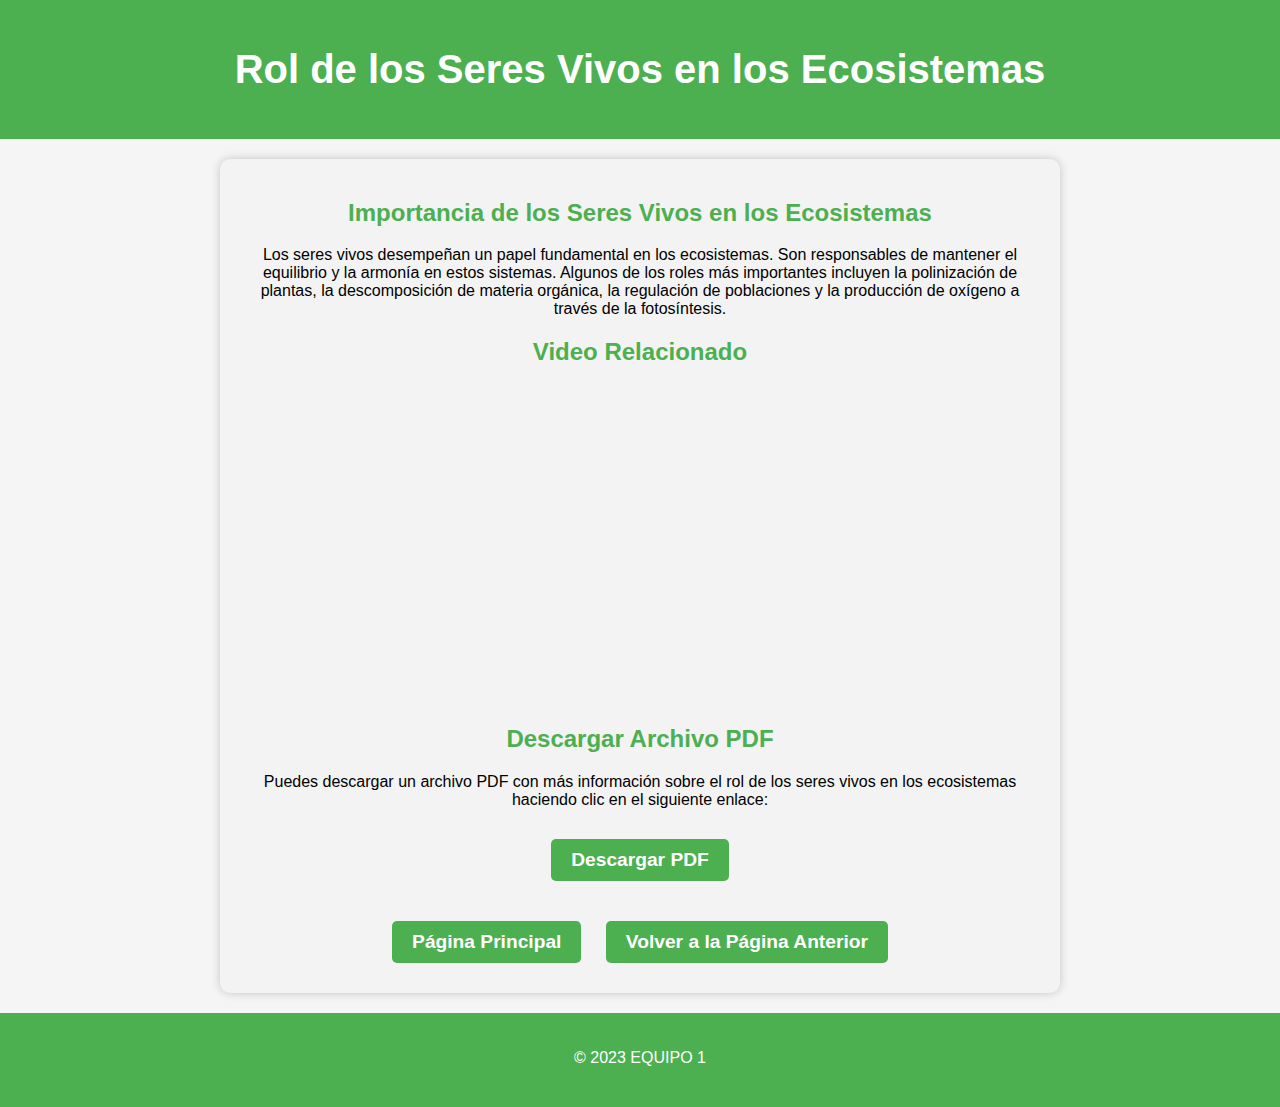
<file: PAGINA_AMBIENTE/pagina_rol.html>
<!DOCTYPE html>
<html lang="es">
<head>
    <meta charset="UTF-8">
    <meta name="viewport" content="width=device-width, initial-scale=1.0">
    <title>Rol de los Seres Vivos en los Ecosistemas</title>
    <link rel="stylesheet" href="styles.css">
    <style>
        /* Estilos adicionales específicos para esta página */
        #contenido {
            background-color: #f3f3f3;
            padding: 20px;
            border-radius: 10px;
            box-shadow: 0 0 10px rgba(0, 0, 0, 0.2);
            margin: 20px auto;
            max-width: 800px;
        }

        h2 {
            color: #4caf50;
        }

        p {
            margin-bottom: 20px;
        }

        .botones {
            text-align: center;
            margin-top: 20px;
        }

        .boton {
            display: inline-block;
            padding: 10px 20px;
            background-color: #4caf50;
            color: white;
            text-decoration: none;
            border-radius: 5px;
            transition: background-color 0.3s;
            font-weight: bold;
            font-size: 1.2rem;
            margin: 10px;
        }

        .boton:hover {
            background-color: #388e3c;
        }

        #video {
            width: 100%;
        }
    </style>
</head>
<body>
    <header>
        <h1>Rol de los Seres Vivos en los Ecosistemas</h1>
    </header>
    <section id="contenido">
        <h2>Importancia de los Seres Vivos en los Ecosistemas</h2>
        <p>
            Los seres vivos desempeñan un papel fundamental en los ecosistemas. Son responsables de mantener el equilibrio y la armonía en estos sistemas. Algunos de los roles más importantes incluyen la polinización de plantas, la descomposición de materia orgánica, la regulación de poblaciones y la producción de oxígeno a través de la fotosíntesis.
        </p>
        <h2>Video Relacionado</h2>
        <iframe width="560" height="315" src="https://www.youtube.com/embed/f8anaTV75Cc?si=0H816DPvIFEuysX3" title="YouTube video player" frameborder="0" allow="accelerometer; autoplay; clipboard-write; encrypted-media; gyroscope; picture-in-picture; web-share" allowfullscreen></iframe>
        <h2>Descargar Archivo PDF</h2>
        <p>Puedes descargar un archivo PDF con más información sobre el rol de los seres vivos en los ecosistemas haciendo clic en el siguiente enlace:</p>
        <a href="archivo.pdf" download class="boton" target="_blank">Descargar PDF</a>
        <div class="botones">
            <a href="index.html" class="boton">Página Principal</a>
            <a href="principios_naturaleza.html" class="boton">Volver a la Página Anterior</a>
        </div>
    </section>
    <footer>
        <p>&copy; 2023 EQUIPO 1</p>
    </footer>
</body>
</html>
</file>
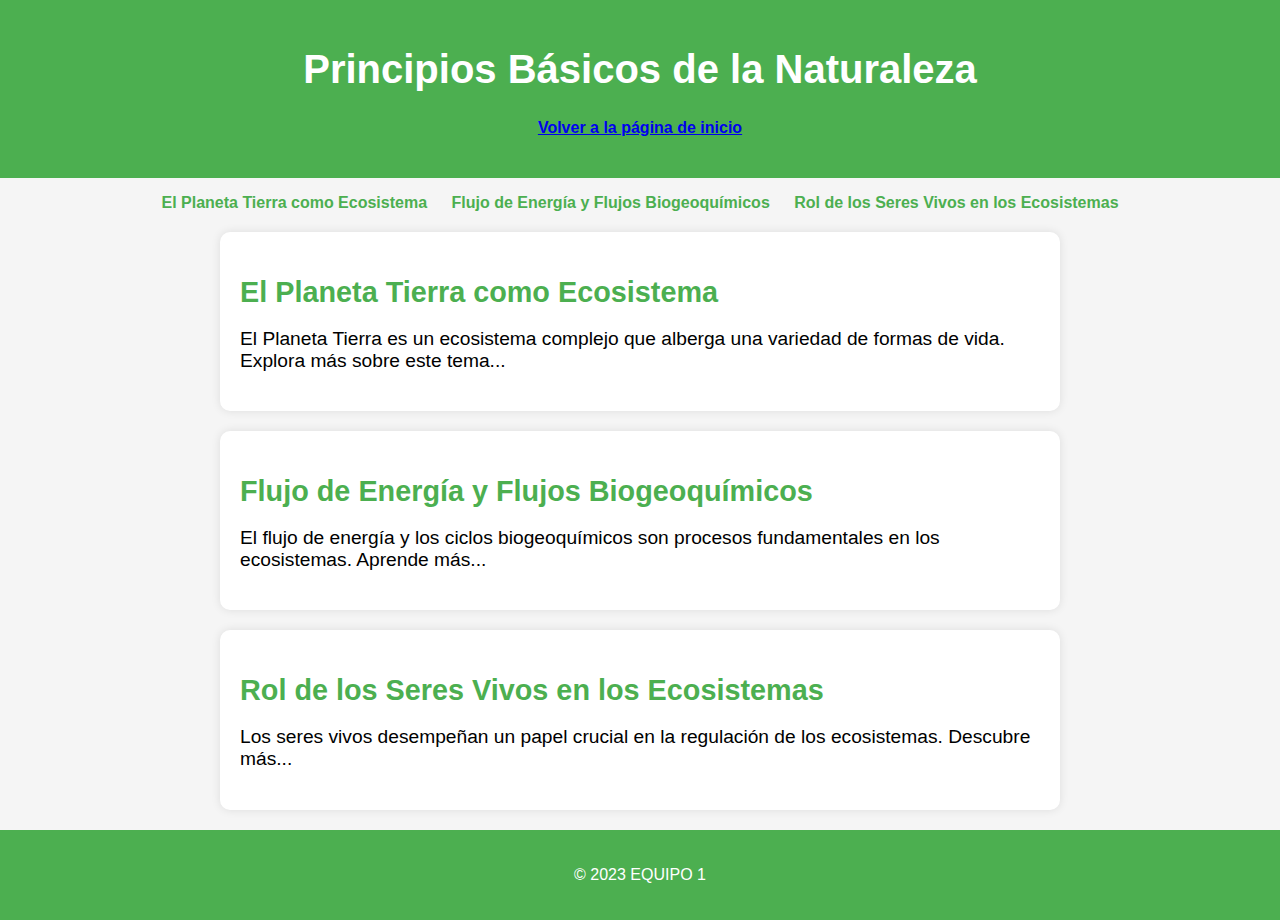
<file: PAGINA_AMBIENTE/principios_naturaleza.html>
<!DOCTYPE html>
<html lang="es">
<head>
    <meta charset="UTF-8">
    <meta name="viewport" content="width=device-width, initial-scale=1.0">
    <title>Principios Básicos de la Naturaleza</title>
    <link rel="stylesheet" href="styles.css">
</head>
<body>
    <header>
       
        <h1>Principios Básicos de la Naturaleza</h1>
        <h4> <a href="index.html">Volver a la página de inicio</a></h4>
    </header>
    <nav>
        <ul>
            <li><a href="pagina_ecosistema.html">El Planeta Tierra como Ecosistema</a></li>
            <li><a href="pagina_flujo.html">Flujo de Energía y Flujos Biogeoquímicos</a></li>
            <li><a href="pagina_rol.html">Rol de los Seres Vivos en los Ecosistemas</a></li>
        </ul>
    </nav>
    <section id="tema1" class="tema" onclick="window.location.href='pagina_ecosistema.html'">
        <h2>El Planeta Tierra como Ecosistema</h2>
        <p class="resaltado">El Planeta Tierra es un ecosistema complejo que alberga una variedad de formas de vida. Explora más sobre este tema...</p>
    </section>
    <section id="tema2" class="tema" onclick="window.location.href='pagina_flujo.html'">
        <h2>Flujo de Energía y Flujos Biogeoquímicos</h2>
        <p class="resaltado">El flujo de energía y los ciclos biogeoquímicos son procesos fundamentales en los ecosistemas. Aprende más...</p>
    </section>
    <section id="tema3" class="tema" onclick="window.location.href='pagina_rol.html'">
        <h2>Rol de los Seres Vivos en los Ecosistemas</h2>
        <p class="resaltado">Los seres vivos desempeñan un papel crucial en la regulación de los ecosistemas. Descubre más...</p>
    </section>
    <footer>
        <p>&copy; 2023 EQUIPO 1</p>
    </footer>
</body>
</html>
</file>
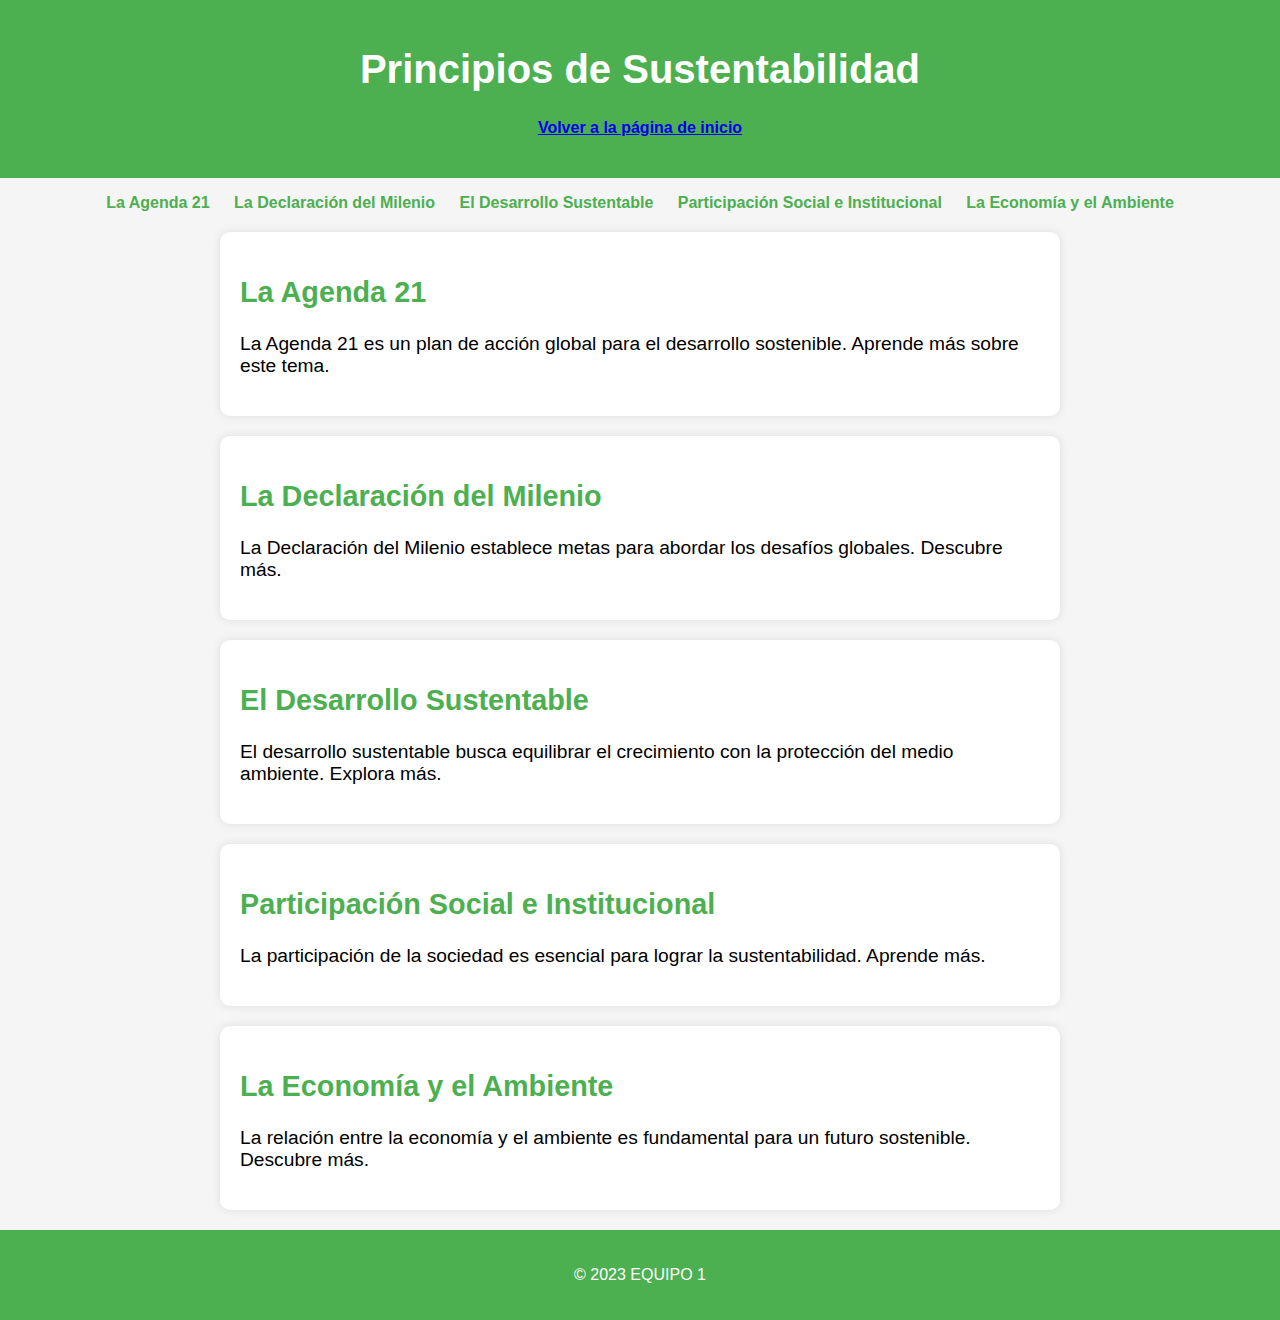
<file: PAGINA_AMBIENTE/principios_sustentabilidad.html>
<!DOCTYPE html>
<html lang="es">
<head>
    <meta charset="UTF-8">
    <meta name="viewport" content="width=device-width, initial-scale=1.0">
    <title>Principios de Sustentabilidad</title>
    <link rel="stylesheet" href="styles2.css">
</head>
<body>
    <header>
        
        <h1>Principios de Sustentabilidad</h1>
        <h4> <a href="index.html">Volver a la página de inicio</a></h4>
    </header>
    <nav>
        <ul>
            <li><a href="pagina_agenda21.html">La Agenda 21</a></li>
            <li><a href="pagina_declaracion_milenio.html">La Declaración del Milenio</a></li>
            <li><a href="pagina_desarrollo_sustentable.html">El Desarrollo Sustentable</a></li>
            <li><a href="pagina_participacion_social.html">Participación Social e Institucional</a></li>
            <li><a href="pagina_economia_ambiente.html">La Economía y el Ambiente</a></li>
        </ul>
    </nav>
    <section id="tema1" class="tema" onclick="window.location.href='pagina_agenda21.html'">
        <h2>La Agenda 21</h2>
        <p class="resaltado">La Agenda 21 es un plan de acción global para el desarrollo sostenible. Aprende más sobre este tema.</p>
    </section>
    <section id="tema2" class="tema" onclick="window.location.href='pagina_declaracion_milenio.html'">
        <h2>La Declaración del Milenio</h2>
        <p class="resaltado">La Declaración del Milenio establece metas para abordar los desafíos globales. Descubre más.</p>
    </section>
    <section id="tema3" class="tema" onclick="window.location.href='pagina_desarrollo_sustentable.html'">
        <h2>El Desarrollo Sustentable</h2>
        <p class="resaltado">El desarrollo sustentable busca equilibrar el crecimiento con la protección del medio ambiente. Explora más.</p>
    </section>
    <section id="tema4" class="tema" onclick="window.location.href='pagina_participacion_social.html'">
        <h2>Participación Social e Institucional</h2>
        <p class="resaltado">La participación de la sociedad es esencial para lograr la sustentabilidad. Aprende más.</p>
    </section>
    <section id="tema5" class="tema" onclick="window.location.href='pagina_economia_ambiente.html'">
        <h2>La Economía y el Ambiente</h2>
        <p class="resaltado">La relación entre la economía y el ambiente es fundamental para un futuro sostenible. Descubre más.</p>
    </section>
    <footer>
        <p>&copy; 2023 EQUIPO 1</p>
    </footer>
</body>
</html>
</file>
<file: PAGINA_AMBIENTE/styles1.css>
/* styles.css */
body {
    font-family: Arial, sans-serif;
    margin: 0;
    padding: 0;
    background-color: #9ed88d; /* Verde suave para el fondo */
    text-align: center;
    display: flex;
    flex-direction: column;
    min-height: 100vh;
    justify-content: space-between;
    animation: circle-in-center 2.5s cubic-bezier(.25, 1, .30, 1) both;
}

header {
    background-color: #4caf50; /* Verde para el encabezado */
    background-image: url(../PAGINA_AMBIENTE/img/bas.jpg);
    background-repeat: no-repeat;
    background-size: cover;
    background-attachment: fixed;
    background-position: bottom;
    color: rgb(20, 211, 29);
    padding: 80px;
}

h1 {
    font-size: 2.5rem;
    margin-bottom: 10px;
}

p {
    font-size: 1.2rem;
}

section {
    background-color: white;
    margin: 20px auto;
    padding: 20px;
    border-radius: 10px;
    box-shadow: 0 0 10px rgba(0, 0, 0, 0.1);
    max-width: 800px;
    flex-grow: 1;
}

.welcome {
    background-color: #c5e1a5; /* Verde claro para el área de bienvenida */
    padding: 20px;
    border-radius: 10px;
    margin-bottom: 20px;
}

.welcome h2 {
    font-size: 1.8rem;
    color: #4caf50;
}

nav {
    display: flex;
    justify-content: center;
    align-items: center;
    flex-wrap: wrap;
}

.button {
    display: inline-block;
    padding: 15px 30px;
    color: white;
    text-decoration: none;
    border-radius: 25px;
    margin: 10px;
    transition: transform 0.3s;
    font-weight: bold;
    font-size: 1.2rem;
}

.nature {
    background-color: #4caf50; /* Verde más oscuro para el botón de naturaleza */
}

.sustainability {
    background-color: #8bc34a; /* Verde claro para el botón de sustentabilidad */
}

.button:hover {
    transform: scale(1.05);
    box-shadow: 0 0 10px rgba(0, 0, 0, 0.2);
}

footer {
    background-color: #4caf50; /* Verde más oscuro para el pie de página */
    color: white;
    text-align: center;
    padding: 20px 0;
}

/* Nueva animación */
@keyframes circle-in-center {
    from {
        clip-path: circle(0%);
    }
    to {
        clip-path: circle(125%);
    }
}
</file>
<file: PAGINA_AMBIENTE/styles.css>
/* styles.css */
body {
    font-family: Arial, sans-serif;
    margin: 0;
    padding: 0;
    background-color: #f5f5f5; /* Fondo más claro */
    text-align: center;
}

header {
    background-color: #4caf50; /* Verde para el encabezado */
    color: white;
    padding: 20px;
}

h1 {
    font-size: 2.5rem;
}

nav ul {
    list-style-type: none;
    padding: 0;
}

nav li {
    display: inline;
    margin: 10px;
}

nav a {
    text-decoration: none;
    color: #4caf50; /* Verde para los enlaces del menú */
    font-weight: bold;
    transition: color 0.3s;
}

nav a:hover {
    color: #357a38; /* Cambio de color al pasar el cursor */
}

.tema {
    background-color: white;
    margin: 20px auto;
    padding: 20px;
    border-radius: 10px;
    box-shadow: 0 0 10px rgba(0, 0, 0, 0.1);
    max-width: 800px;
    text-align: left;
    transition: background-color 0.3s;
    cursor: pointer;
}

.tema h2 {
    color: #4caf50; /* Color verde para los títulos de tema */
    font-size: 1.8rem;
    margin-bottom: 10px;
}

.tema p {
    font-size: 1.2rem;
}

.tema:hover {
    background-color: #c5e1a5; /* Cambio de color al pasar el cursor */
}

.resaltado {
    transition: color 0.3s;
}

.resaltado:hover {
    color: #357a38; /* Cambio de color al pasar el cursor */
}

footer {
    background-color: #4caf50; /* Verde para el pie de página */
    color: white;
    text-align: center;
    padding: 20px 0;
}
</file>
<file: PAGINA_AMBIENTE/styles2.css>
/* styles.css */
body {
    font-family: Arial, sans-serif;
    margin: 0;
    padding: 0;
    background-color: #f5f5f5; /* Fondo más claro */
    text-align: center;
}

header {
    background-color: #4caf50; /* Verde para el encabezado */
    color: white;
    padding: 20px;
}

h1 {
    font-size: 2.5rem;
}

nav ul {
    list-style-type: none;
    padding: 0;
}

nav li {
    display: inline;
    margin: 10px;
}

nav a {
    text-decoration: none;
    color: #4caf50; /* Verde para los enlaces del menú */
    font-weight: bold;
    transition: color 0.3s;
}

nav a:hover {
    color: #357a38; /* Cambio de color al pasar el cursor */
}

.tema {
    background-color: white;
    margin: 20px auto;
    padding: 20px;
    border-radius: 10px;
    box-shadow: 0 0 10px rgba(0, 0, 0, 0.1);
    max-width: 800px;
    text-align: left;
    transition: background-color 0.3s;
    cursor: pointer;
}

.tema h2 {
    font-size: 1.8rem;
    color: #4caf50; /* Verde para los títulos de tema */
}

.tema p {
    font-size: 1.2rem;
}

.tema:hover {
    background-color: #c5e1a5; /* Cambio de color al pasar el cursor */
}

footer {
    background-color: #4caf50; /* Verde para el pie de página */
    color: white;
    text-align: center;
    padding: 20px 0;
}
</file>
